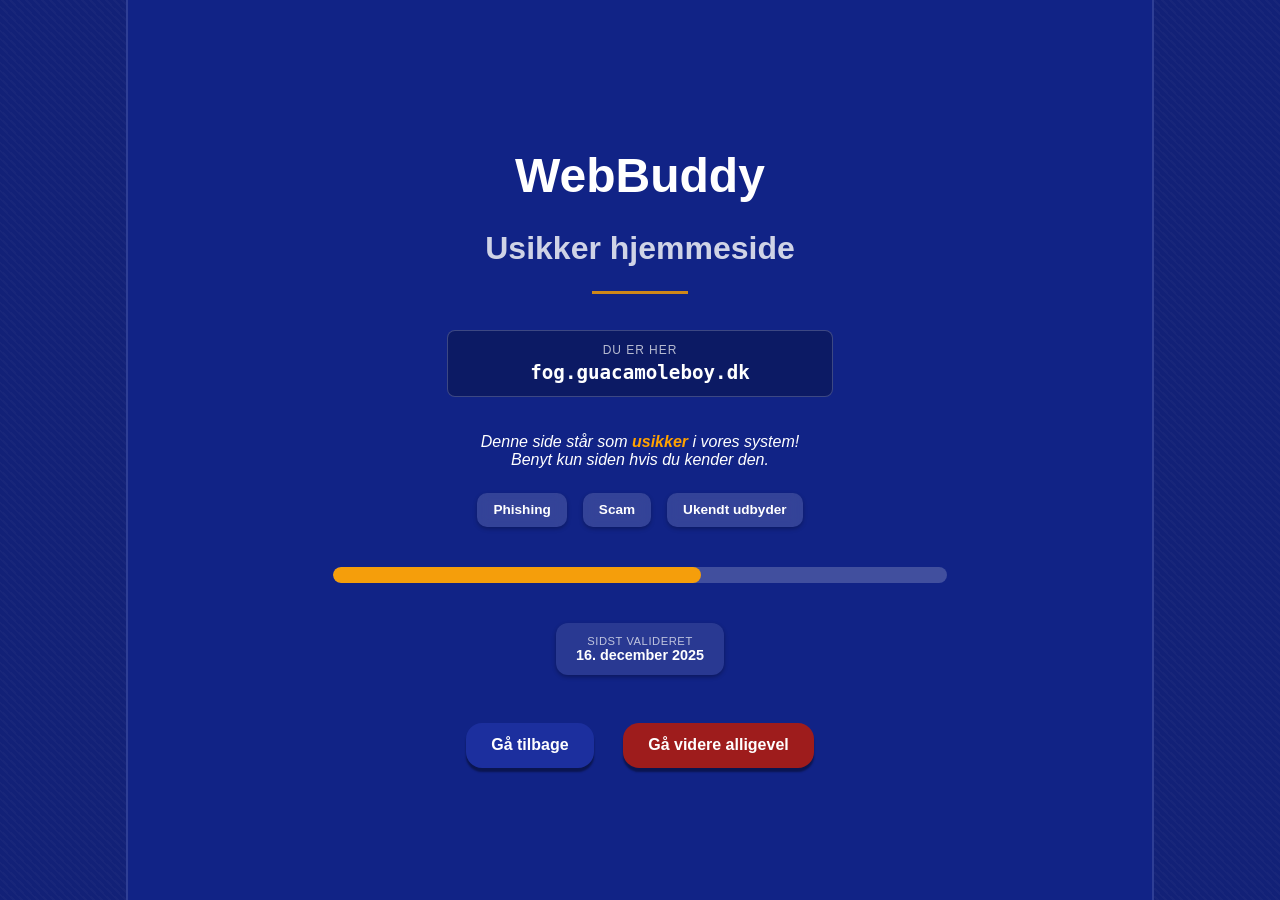
<file: Extension/Firefox/code/visuals/visuals.html>
<head>
<link rel="stylesheet" href="../visuals/visuals.css">
</head>
<body class="webbuddy-content">
    <div id="safety-blocker-overlay">
        <h1>WebBuddy</h1>
        <h2>Usikker hjemmeside</h2>
        <div class="webbuddy-url-card">
            <span class="webbuddy-url-label">Du er her</span>
            <span class="webbuddy-url-value">fog.guacamoleboy.dk</span>
        </div>
        <p>
            <i>Denne side står som <span class="webbuddy-text-orange">usikker</span> i vores system!<br>
            Benyt kun siden hvis du kender den.</i>
        </p>

        <div class="webbuddy-categories">
            <div class="webbuddy-category-card">
                <span class="webbuddy-category-title">Phishing</span>
            </div>

            <div class="webbuddy-category-card">
                <span class="webbuddy-category-title">Scam</span>
            </div>

            <div class="webbuddy-category-card">
                <span class="webbuddy-category-title">Ukendt udbyder</span>
            </div>
        </div>

        <div id="webbuddy-progress-container">
            <div id="webbuddy-progress-bar"></div>
        </div>
        

        <div class="webbuddy-validated-card">
            <div class="webbuddy-validated-text">
                <span class="label">Sidst valideret</span>
                <span class="value">16. december 2025</span>
            </div>
        </div>

        <div class="safety-blocker-actions">
            <button id="back-btn">Gå tilbage</button>
            <button id="continue-btn">Gå videre alligevel</button>
        </div>
    </div>

    <script>
        
        const progressBar = document.getElementById("webbuddy-progress-bar");
        const progressLabel = document.getElementById("webbuddy-progress-label");

        let progress = 0;
        const target = Math.floor(Math.random() * 100) + 1; 
        const interval = setInterval(() => {
            if (progress >= target) {
                clearInterval(interval);
                return;
            }
            progress++;
            progressBar.style.width = progress + "%";

            if (progress <= 33) {
                progressBar.style.backgroundColor = "#22c55e"; 
            } else if (progress <= 66) {
                progressBar.style.backgroundColor = "#f59e0b"; 
            } else {
                progressBar.style.backgroundColor = "#ed2424";
            }
        }, 15);
    </script>

</body>
</file>
<file: Extension/Firefox/code/visuals/visuals.css>
:root {
    --webbuddy-overlay-bg: #112386;
    --webbuddy-button-continue-bg: #9e1c1c;
    --webbuddy-button-back-bg: #1c2f9e;
    --webbuddy-text-color: #fff;
    --webbuddy-font-family: Arial, sans-serif;
    --webbuddy-black: #000;
    --webbuddy-white: #FFF;
    --webbuddy-orange: #ffa200;
}

.webbuddy-content {
    position: relative;
    background-color: #122177;
    background-image: repeating-linear-gradient(
        45deg,
        rgba(255,255,255,0.025) 0,
        rgba(255,255,255,0.025) 2px,
        transparent 2px,
        transparent 6px
    );
    background-size: 8px 8px;
}

#safety-blocker-overlay {
    position: fixed;
    top: 0;
    left: 50%;
    transform: translateX(-50%);
    width: 100%;
    max-width: 80%;
    height: 100vh;
    background: var(--webbuddy-overlay-bg);
    z-index: 999999;
    border-left: 2px solid rgba(255, 255, 255, 0.12);
    border-right: 2px solid rgba(255, 255, 255, 0.12);
    display: flex;
    flex-direction: column;
    align-items: center;
    justify-content: center;
    color: var(--webbuddy-text-color);
    font-family: var(--webbuddy-font-family);
    text-align: center;
    overflow: hidden;
}

#safety-blocker-overlay h1 {
    font-size: 3rem;
    margin-bottom: 0rem;
}

#safety-blocker-overlay h2 {
    opacity: 0.8 !important;
    font-size: 2rem;
    margin-bottom: 1rem;
}

#safety-blocker-overlay h2::after {
    content: "";
    display: block;
    width: 6rem;
    border-bottom: 3px solid var(--webbuddy-orange);
    margin: 1.5rem auto 0;
}

#safety-blocker-overlay p {
    font-size: 1rem;
    margin-bottom: 0rem !important;
}

#safety-blocker-overlay .webbuddy-url {
    font-size: 1.3rem !important;
    font-weight: 600;
    color: var(--webbuddy-white);
    margin-bottom: 1rem !important;
}

.safety-blocker-actions button {
    padding: 0.85rem 1.6rem;
    font-size: 1rem;
    margin: 1rem 0.75rem;
    cursor: pointer;
    border-radius: 1rem;
    border: none;
}

#continue-btn {
    background: var(--webbuddy-button-continue-bg);
    color: var(--webbuddy-white);
    font-weight: 600 !important;
    box-shadow: 0 4px 2px rgba(0,0,0,0.4);
    transition: all 0.2s ease-in;
}

#back-btn {
    background: var(--webbuddy-button-back-bg);
    font-weight: 600 !important;
    color: var(--webbuddy-white);
    box-shadow: 0 4px 2px rgba(0,0,0,0.4);
    transition: all 0.2s ease-in;
}

#back-btn:hover, #continue-btn:hover {
    opacity: 0.9 !important;
    box-shadow: 0 2px 2px rgba(0,0,0,0.4);
}

.webbuddy-text-orange {
    font-weight: 600 !important;
    color: var(--webbuddy-orange) !important;
}

#webbuddy-progress-container {
    width: 60%;
    height: 1rem;
    background: rgba(255,255,255,0.2);
    border-radius: 0.5rem;
    margin: 1rem auto;
    overflow: hidden;
}

#webbuddy-progress-bar {
    height: 100%;
    width: 0%;
    border-radius: 0.5rem;
    transition: width 0.1s ease-in-out, background-color 0.2s ease;
}

#webbuddy-progress-label {
    margin-top: 0.5rem;
    font-size: 0.9rem;
    color: var(--webbuddy-text-color);
}

.webbuddy-url-card {
    background: rgba(0, 0, 0, 0.25);
    border: 1px solid rgba(255, 255, 255, 0.2);
    padding: 0.75rem 1rem;
    border-radius: 0.5rem;
    margin: 1.25rem 0;
    min-width: 22rem;
}

.webbuddy-url-label {
    display: block;
    font-size: 0.75rem;
    letter-spacing: 0.08em;
    text-transform: uppercase;
    opacity: 0.7;
    margin-bottom: 0.25rem;
}

.webbuddy-url-value {
    font-size: 1.2rem;
    font-weight: 600;
    font-family: ui-monospace, SFMono-Regular, Menlo, monospace;
    word-break: break-all;
}

.webbuddy-categories {
    display: flex;
    gap: 1rem;
    margin: 1.5rem 0;
    flex-wrap: wrap;
    justify-content: center;
}

.webbuddy-category-card {
    display: flex;
    align-items: center;
    gap: 0.5rem;
    padding: 0.6rem 1rem;
    border-radius: 10px;
    font-size: 0.85rem;
    font-weight: 600;
    background: rgba(255,255,255,0.15);
    backdrop-filter: blur(6px);
    box-shadow: 0 2px 4px rgba(0,0,0,0.25);
}

.webbuddy-category-card.danger {
    border: 1px solid #ef4444;
    color: #fecaca;
}

.webbuddy-category-card.warning {
    border: 1px solid #f59e0b;
    color: #fde68a;
}

.webbuddy-category-card.info {
    border: 1px solid #60a5fa;
    color: #bfdbfe;
}

.webbuddy-validated-card {
    display: flex;
    align-items: center;
    gap: 0.75rem;
    margin: 1.5rem 0 2rem;
    padding: 0.75rem 1.25rem;
    background: rgba(255,255,255,0.1);
    border-radius: 0.75rem;
    box-shadow: 0 2px 4px rgba(0,0,0,0.3);
}

.webbuddy-validated-text .label {
    display: block;
    font-size: 0.7rem;
    text-transform: uppercase;
    opacity: 0.7;
    letter-spacing: 0.05em;
}

.webbuddy-validated-text .value {
    font-size: 0.9rem;
    font-weight: 600;
}
</file>
